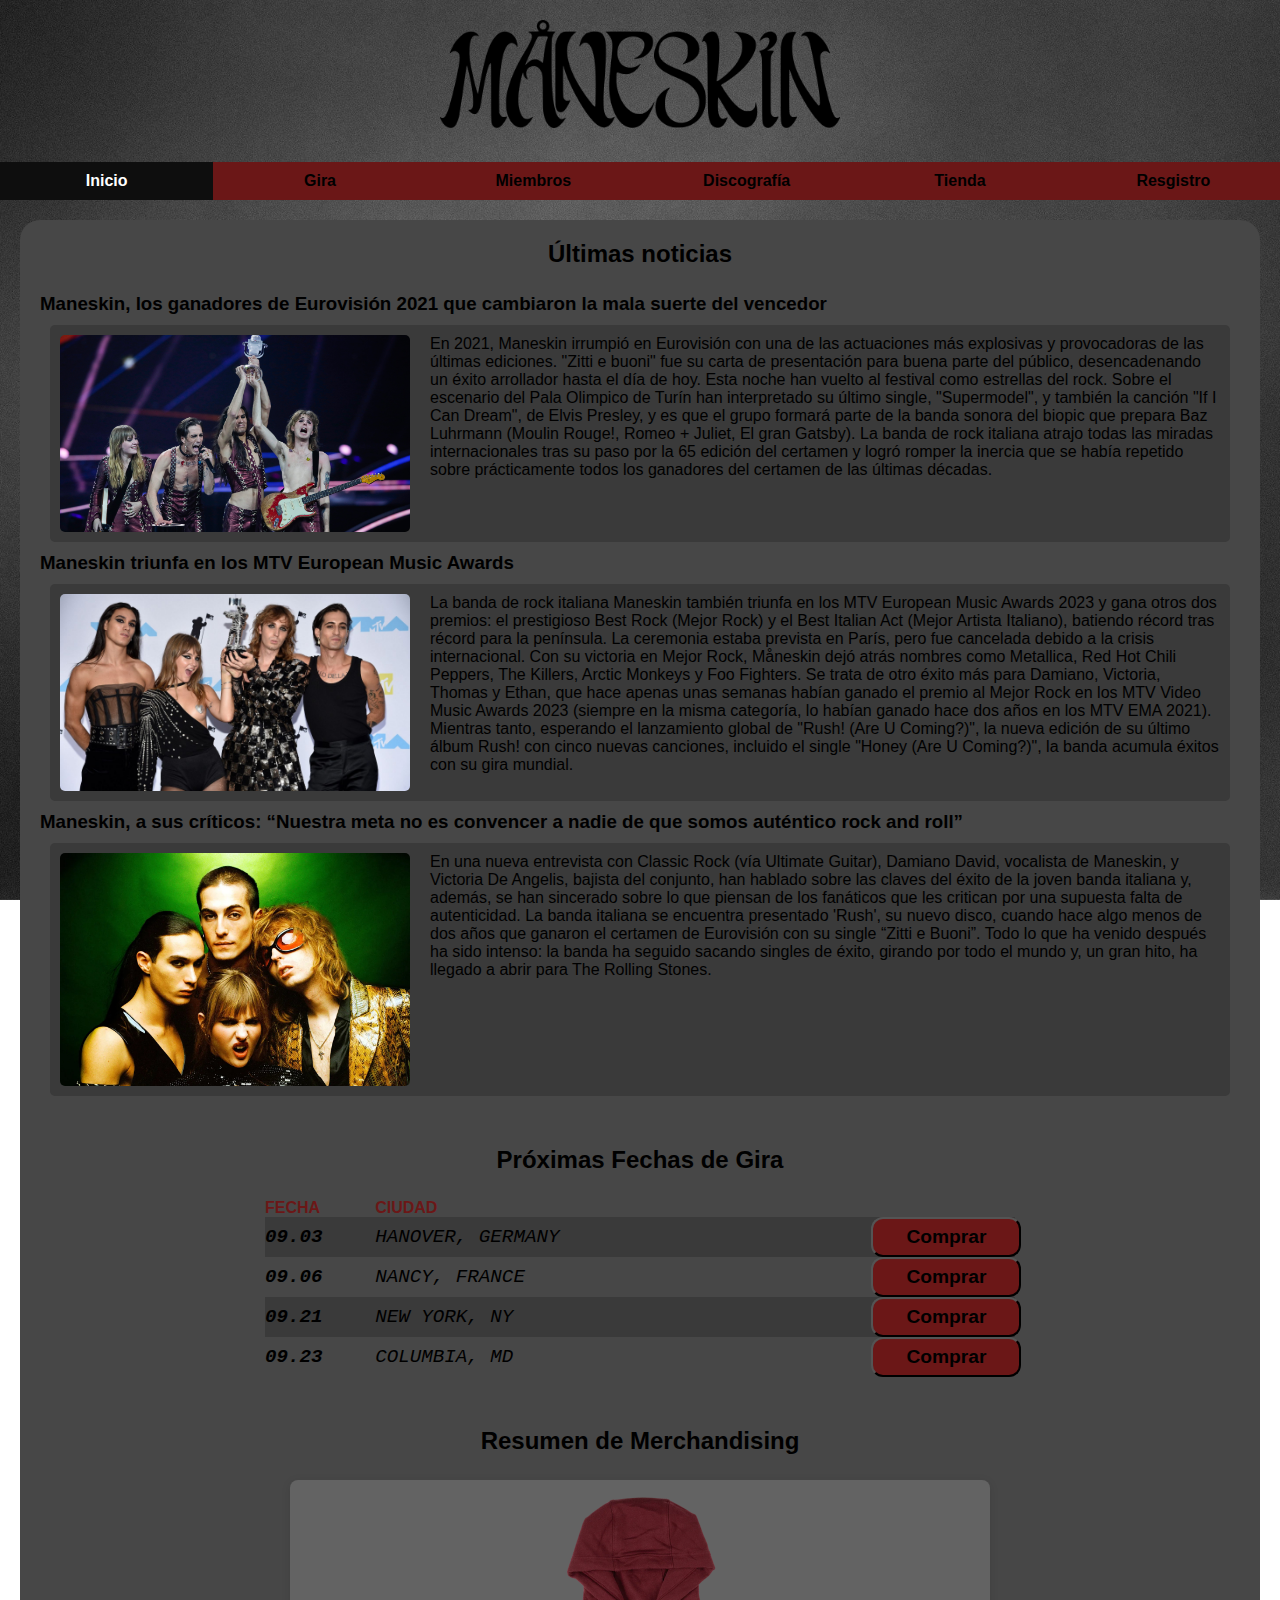
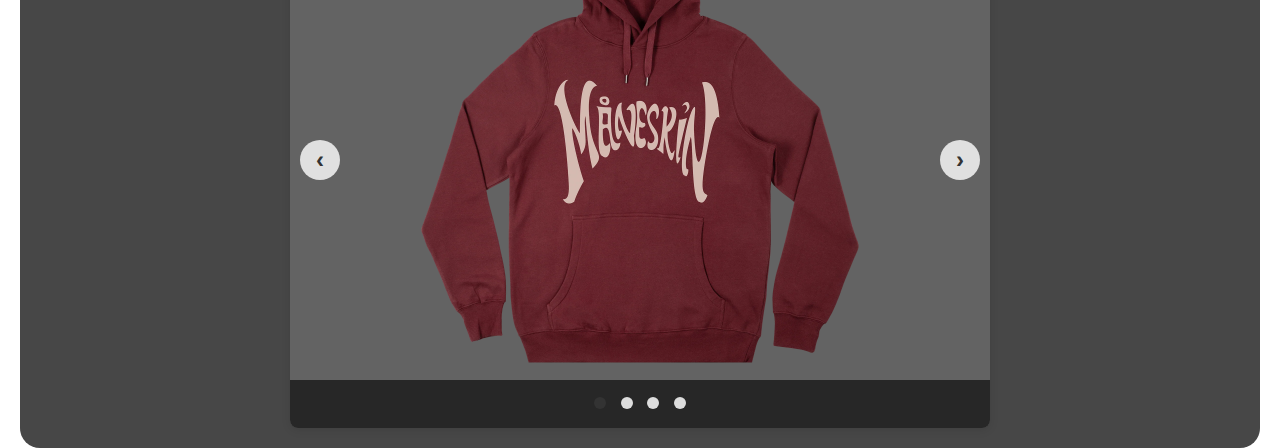
<file: index.html>
<!DOCTYPE html>
<html lang="es">
<head>
    <meta charset="UTF-8">
    <meta name="viewport" content="width=device-width, initial-scale=1.0">
    <title>Måneskin</title>
    <meta name="description" content="Página del grupo musical Maneskin" />
    <meta name="Keywords" content="Måneskin,grupo,musica,italiano,pop,rock,punk" />
    <link rel="stylesheet" href="css/style.css" />
    <link rel="stylesheet" href="css/inicio.css" />
</head>

<body>
    <header>
        <a href="index.html"><img src="images/logo.png" id="logo" alt="Logo de la banda"></a>

        <nav>
            <ul class="menuNivel1">
                <li class="activo"><a href="index.html">Inicio</a></li>
                <li>
                    <a href="gira.html">Gira</a>
                    <ul class="menuNivel2">
                        <li><a href="giracompleta.html">Gira completa</a></li>
                        <li><a href="galeria.html">Galería</a></li>
                        <li><a href="entradas.html">Compra de entradas</a></li>
                    </ul>
                </li>
                <li><a href="miembros.html">Miembros</a></li>
                <li><a href="discografia.html">Discografía</a></li>
                <li>
                    <a href="#">Tienda</a>
                    <ul class="menuNivel2">
                        <li><a href="discos.html">Discos</a></li>
                        <li><a href="merchandising.html">Merchandising</a></li>
                    </ul>
                </li>
                <li><a href="registro.html">Resgistro</a></li>
            </ul>
        </nav>
    </header>

    <div class="inicio">
        <div class="ultimasNoticias">

            <h2>Últimas noticias</h2>

            <h3>Maneskin, los ganadores de Eurovisión 2021 que cambiaron la mala suerte del vencedor</h3>
            <div class="Noticia">
                
                <img src="images/eurovision.jpg" id="noticia1" alt="Eurovision">
                <p>
                    En 2021, Maneskin irrumpió en Eurovisión con una de las actuaciones más explosivas y provocadoras de las últimas ediciones. "Zitti e buoni" fue su carta de presentación para buena parte del público, desencadenando un éxito arrollador hasta el día de hoy. Esta noche han vuelto al festival como estrellas del rock. Sobre el escenario del Pala Olimpico de Turín han interpretado su último single, "Supermodel", y también la canción "If I Can Dream", de Elvis Presley, y es que el grupo formará parte de la banda sonora del biopic que prepara Baz Luhrmann (Moulin Rouge!, Romeo + Juliet, El gran Gatsby).
                    La banda de rock italiana atrajo todas las miradas internacionales tras su paso por la 65 edición del certamen y logró romper la inercia que se había repetido sobre prácticamente todos los ganadores del certamen de las últimas décadas.
                </p>
            </div>

            <h3>Maneskin triunfa en los MTV European Music Awards</h3>
            <div class="Noticia">
                
                <img src="images/MTV.jpg" id="noticia2" alt="MTV">
                <p>
                    La banda de rock italiana Maneskin también triunfa en los MTV European Music Awards 2023 y gana otros dos premios: el prestigioso Best Rock (Mejor Rock) y el Best Italian Act (Mejor Artista Italiano), batiendo récord tras récord para la península.

                    La ceremonia estaba prevista en París, pero fue cancelada debido a la crisis internacional.

                    Con su victoria en Mejor Rock, Måneskin dejó atrás nombres como Metallica, Red Hot Chili Peppers, The Killers, Arctic Monkeys y Foo Fighters.
                    Se trata de otro éxito más para Damiano, Victoria, Thomas y Ethan, que hace apenas unas semanas habían ganado el premio al Mejor Rock en los MTV Video Music Awards 2023 (siempre en la misma categoría, lo habían ganado hace dos años en los MTV EMA 2021).
                    Mientras tanto, esperando el lanzamiento global de "Rush! (Are U Coming?)", la nueva edición de su último álbum Rush! con cinco nuevas canciones, incluido el single "Honey (Are U Coming?)", la banda acumula éxitos con su gira mundial.
                </p>
            </div>

            <h3>Maneskin, a sus críticos: “Nuestra meta no es convencer a nadie de que somos auténtico rock and roll”</h3>
            <div class="Noticia">
                <img src="images/Rock.jpg" id="noticia3" alt="Rock">
                <p>
                    En una nueva entrevista con Classic Rock (vía Ultimate Guitar), Damiano David, vocalista de Maneskin, y Victoria De Angelis, bajista del conjunto, han hablado sobre las claves del éxito de la joven banda italiana y, además, se han sincerado sobre lo que piensan de los fanáticos que les critican por una supuesta falta de autenticidad.

                    La banda italiana se encuentra presentado 'Rush', su nuevo disco, cuando hace algo menos de dos años que ganaron el certamen de Eurovisión con su single “Zitti e Buoni”. Todo lo que ha venido después ha sido intenso: la banda ha seguido sacando singles de éxito, girando por todo el mundo y, un gran hito, ha llegado a abrir para The Rolling Stones.
                </p>
            </div>

        </div>

        <div class="proximasFechasdeGira">

            <h2>Próximas Fechas de Gira</h2>

            <table>
                <thead>
                    <tr>
                        <th>FECHA</th>
                        <th>CIUDAD</th>
                        <th></th>
                    </tr>
                </thead>
                <tbody>
                    <tr>
                        <td class="fecha">09.03</td>
                        <td class="ciudad">HANOVER, GERMANY</td>
                        <td><input type="submit" class="comprar" value="Comprar"/></td>
                    </tr>
                    <tr>
                        <td class="fecha">09.06</td>
                        <td class="ciudad">NANCY, FRANCE</td>
                        <td><input type="submit" class="comprar" value="Comprar"/></td>
                    </tr>
                    <tr>
                        <td class="fecha">09.21</td>
                        <td class="ciudad">NEW YORK, NY</td>
                        <td><input type="submit" class="comprar" value="Comprar"/></td>
                    </tr>
                    <tr>
                        <td class="fecha">09.23</td>
                        <td class="ciudad">COLUMBIA, MD</td>
                        <td><input type="submit" class="comprar" value="Comprar"/></td>
                    </tr>
                </tbody>
            </table>
        </div>

    <div class="resumendeMerchandising">
        <h2>Resumen de Merchandising</h2>
        <div class="merchcarousel">
            <input type="radio" name="slide" id="slide1" checked>
            <input type="radio" name="slide" id="slide2">
            <input type="radio" name="slide" id="slide3">
            <input type="radio" name="slide" id="slide4">
            
            <div class="slides">
                <div class="slide">
                    <img src="images/merch1.png" id="merch1" alt="merch1">
                </div>
                <div class="slide">
                    <img src="images/merch2.png" id="merch2" alt="merch2">
                </div>
                <div class="slide">
                    <img src="images/merch3.png" id="merch3" alt="merch3">
                </div>
                <div class="slide">
                    <img src="images/merch4.png" id="merch4" alt="merch4">
                </div>
            </div>

            <div class="arrows">
                <label for="slide4" class="arrow prev" id="prev1">‹</label>
                <label for="slide1" class="arrow prev" id="prev2">‹</label>
                <label for="slide2" class="arrow prev" id="prev3">‹</label>
                <label for="slide3" class="arrow prev" id="prev4">‹</label>
                
                <label for="slide2" class="arrow next" id="next1">›</label>
                <label for="slide3" class="arrow next" id="next2">›</label>
                <label for="slide4" class="arrow next" id="next3">›</label>
                <label for="slide1" class="arrow next" id="next4">›</label>
            </div>
            
            <div class="navigation">
                <label for="slide1" class="dot"></label>
                <label for="slide2" class="dot"></label>
                <label for="slide3" class="dot"></label>
                <label for="slide4" class="dot"></label>
            </div>
        </div>
    </div>

</body>
</file>
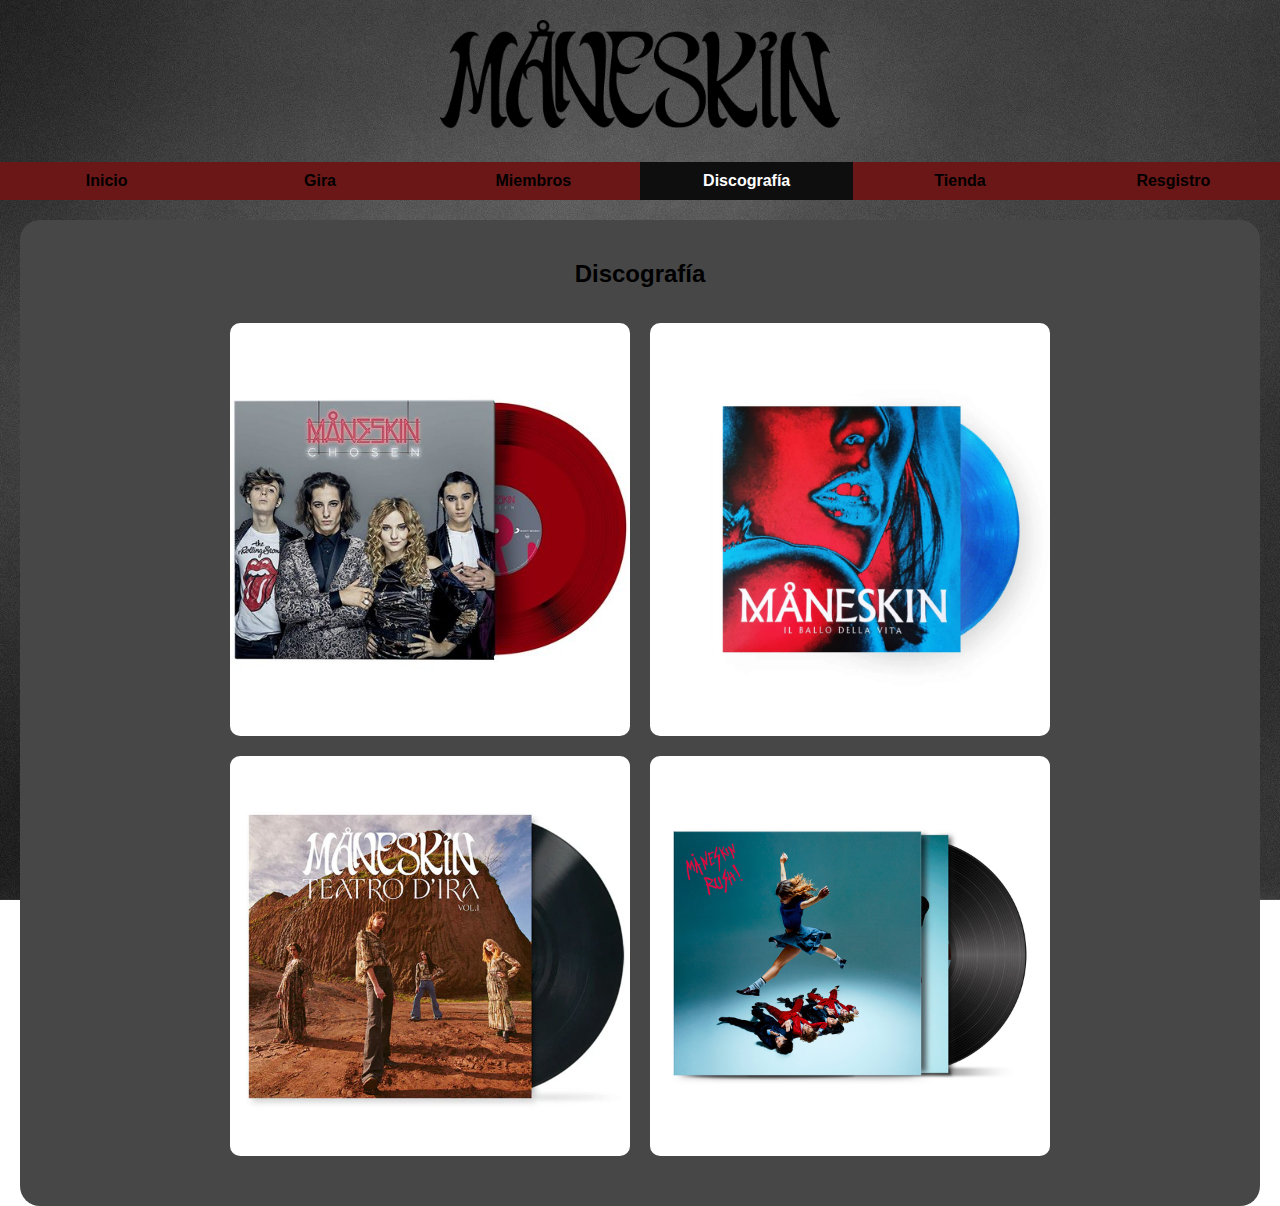
<file: discografia.html>
<!DOCTYPE html>
<html lang="es">
<head>
    <meta charset="UTF-8">
    <meta name="viewport" content="width=device-width, initial-scale=1.0">
    <title>Måneskin</title>
    <meta name="description" content="Página del grupo musical Maneskin" />
    <meta name="Keywords" content="Måneskin,grupo,musica,italiano,pop,rock,punk" />
    <link rel="stylesheet" href="css/style.css" />
    <link rel="stylesheet" href="css/discografia.css" />
</head>

<body>
    <header>
        <a href="index.html"><img src="images/logo.png" id="logo" alt="Logo de la banda"></a>

        <nav>
            <ul class="menuNivel1">
                <li><a href="index.html">Inicio</a></li>
                <li>
                    <a href="gira.html">Gira</a>
                    <ul class="menuNivel2">
                        <li><a href="giracompleta.html">Gira completa</a></li>
                        <li><a href="galeria.html">Galería</a></li>
                        <li><a href="entradas.html">Compra de entradas</a></li>
                    </ul>
                </li>
                <li><a href="miembros.html">Miembros</a></li>
                <li class="activo"><a href="discografia.html">Discografía</a></li>
                <li>
                    <a href="#">Tienda</a>
                    <ul class="menuNivel2">
                        <li><a href="discos.html">Discos</a></li>
                        <li><a href="merchandising.html">Merchandising</a></li>
                    </ul>
                </li>
                <li><a href="registro.html">Resgistro</a></li>
            </ul>
        </nav>
    </header>

    <div class="discografia">

        <h2>Discografía</h2>

        <div class="discos1">
            <div class="disk">
                <img src="images/disk1.jpg" id="disk1" alt="Chosen">
                <p>
                    Chosen (2017) es el EP debut de Måneskin, con 7 canciones que mezclan rock y funk, incluyendo los temas Chosen, Recovery y varios covers como Beggin. Alcanzó el #3 en Italia y fue disco de platino, marcando el inicio del estilo energético y distintivo de la banda.
                </p>
            </div>
            
            <div class="disk">
                <img src="images/disk2.jpg" id="disk2" alt="Il ballo della vita">
                <p>
                    Il ballo della vita (2018) es el primer álbum de estudio de Måneskin, con 12 canciones en italiano e inglés que mezclan rock, pop y funk. Gira en torno a la musa ficticia Marlena, símbolo de libertad y autoexpresión. Incluye éxitos como Torna a casa y Morirò da re. Alcanzó el #1 en Italia y fue triple disco de platino.
                </p>
            </div>
        </div>

        <div class="discos2">

            <div class="disk">
                <img src="images/disk3.jpg" id="disk3" alt="Teatro d'ira">
                <p>
                    Teatro d'Ira: Vol. I (2021) es el segundo álbum de Måneskin, con un sonido rock crudo y enérgico, grabado en directo para reflejar su fuerza en vivo. Incluye éxitos como Zitti e buoni, I Wanna Be Your Slave y Coraline. Explora temas de rebeldía, identidad y libertad, alcanzó el #1 en Italia y fue multiplatino.
                </p>
            </div>

            <div class="disk">
                <img src="images/disk4.jpg" id="disk4" alt="Rush!">
                <p>
                    Rush! (2023) es el tercer álbum de Måneskin, con canciones en inglés e italiano y un sonido de rock moderno con influencias pop. Incluye temas como Supermodel, The Loneliest y Gossip (con Tom Morello). Refleja una mayor madurez y proyección internacional, alcanzando el #1 en varios países.
                </p>
            </div>
        </div>

    </div>
</body>
</file>
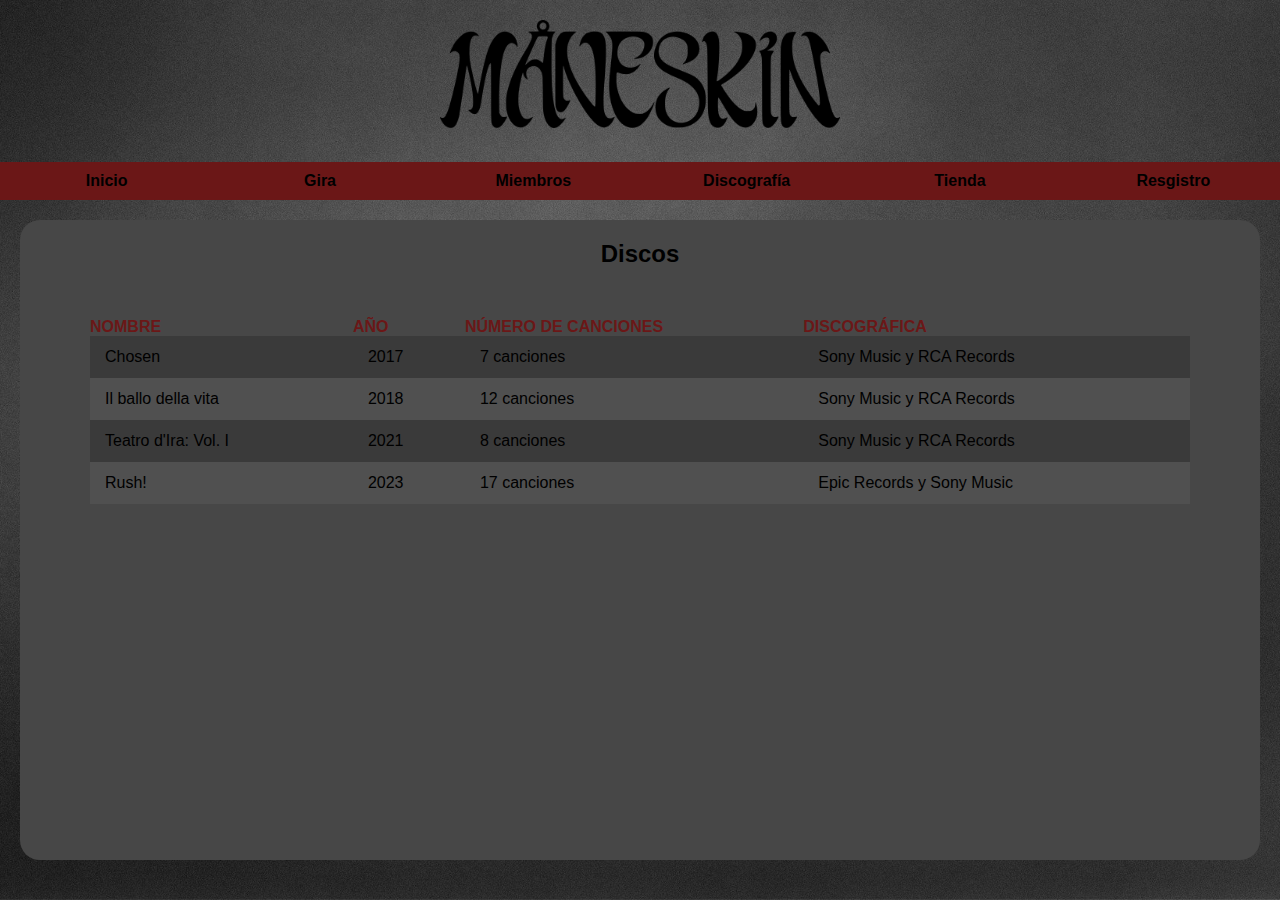
<file: discos.html>
<!DOCTYPE html>
<html lang="es">
<head>
    <meta charset="UTF-8">
    <meta name="viewport" content="width=device-width, initial-scale=1.0">
    <title>Måneskin</title>
    <meta name="description" content="Página del grupo musical Maneskin" />
    <meta name="Keywords" content="Måneskin,grupo,musica,italiano,pop,rock,punk" />
    <link rel="stylesheet" href="css/style.css" />
    <link rel="stylesheet" href="css/discos.css" />
</head>

<body>
    <header>
        <a href="index.html"><img src="images/logo.png" id="logo" alt="Logo de la banda"></a>

        <nav>
            <ul class="menuNivel1">
                <li><a href="index.html">Inicio</a></li>
                <li>
                    <a href="gira.html">Gira</a>
                    <ul class="menuNivel2">
                        <li><a href="giracompleta.html">Gira completa</a></li>
                        <li><a href="galeria.html">Galería</a></li>
                        <li><a href="entradas.html">Compra de entradas</a></li>
                    </ul>
                </li>
                <li><a href="miembros.html">Miembros</a></li>
                <li><a href="discografia.html">Discografía</a></li>
                <li>
                    <a href="#">Tienda</a>
                    <ul class="menuNivel2">
                        <li class="activo"><a href="discos.html">Discos</a></li>
                        <li><a href="merchandising.html">Merchandising</a></li>
                    </ul>
                </li>
                <li><a href="registro.html">Resgistro</a></li>
            </ul>
        </nav>
    </header>

    <div class="discos">

        <h2>Discos</h2>

        <div class="tablaDiscos">
            <table>
                <thead>
                    <tr>
                        <th>NOMBRE</th>
                        <th>AÑO</th>
                        <th>NÚMERO DE CANCIONES</th>
                        <th>DISCOGRÁFICA</th>
                    </tr>
                </thead>
                <tbody>
                    <tr>
                        <td>Chosen</td>
                        <td>2017</td>
                        <td>7 canciones</td>
                        <td>Sony Music y RCA Records</td>
                    </tr>
                    <tr>
                        <td>Il ballo della vita</td>
                        <td>2018</td>
                        <td>12 canciones</td>
                        <td>Sony Music y RCA Records</td>
                    </tr>
                    <tr>
                        <td>Teatro d'Ira: Vol. I</td>
                        <td>2021</td>
                        <td>8 canciones</td>
                        <td>Sony Music y RCA Records</td>
                    </tr>
                    <tr>
                        <td>Rush!</td>
                        <td>2023</td>
                        <td>17 canciones</td>
                        <td>Epic Records y Sony Music</td>
                    </tr>
                </tbody>
            </table>
        </div>
    </div>

</body>
</file>
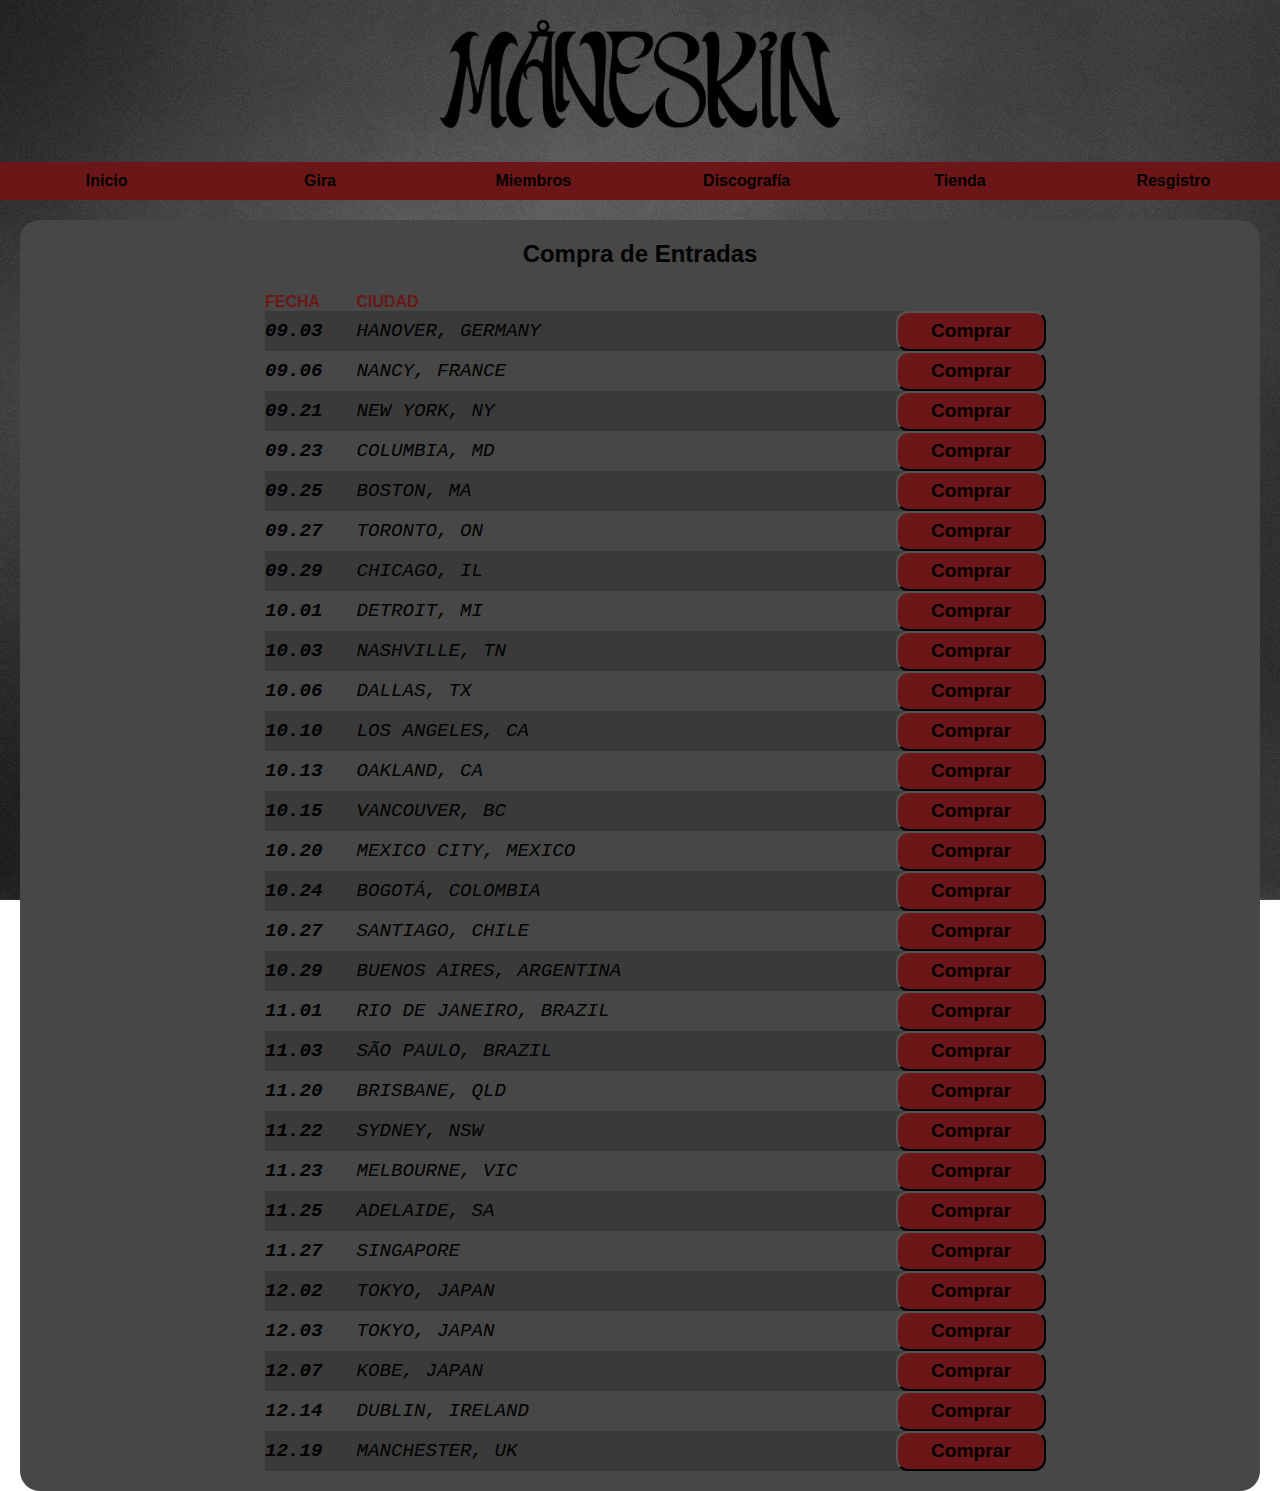
<file: entradas.html>
<!DOCTYPE html>
<html lang="es">
<head>
    <meta charset="UTF-8">
    <meta name="viewport" content="width=device-width, initial-scale=1.0">
    <title>Måneskin</title>
    <meta name="description" content="Página del grupo musical Maneskin" />
    <meta name="Keywords" content="Måneskin,grupo,musica,italiano,pop,rock,punk" />
    <link rel="stylesheet" href="css/style.css" />
    <link rel="stylesheet" href="css/entradas.css" />
</head>

<body>
    <header>
        <a href="index.html"><img src="images/logo.png" id="logo" alt="Logo de la banda"></a>

        <nav>
            <ul class="menuNivel1">
                <li><a href="index.html">Inicio</a></li>
                <li>
                    <a href="gira.html">Gira</a>
                    <ul class="menuNivel2">
                        <li><a href="giracompleta.html">Gira completa</a></li>
                        <li><a href="galeria.html">Galería</a></li>
                        <li class="activo"><a href="entradas.html">Compra de entradas</a></li>
                    </ul>
                </li>
                <li><a href="miembros.html">Miembros</a></li>
                <li><a href="discografia.html">Discografía</a></li>
                <li>
                    <a href="#">Tienda</a>
                    <ul class="menuNivel2">
                        <li><a href="discos.html">Discos</a></li>
                        <li><a href="merchandising.html">Merchandising</a></li>
                    </ul>
                </li>
                <li><a href="registro.html">Resgistro</a></li>
            </ul>
        </nav>
    </header>

    <div class="compraDeEntradas" id="compra">
        
            <h2>Compra de Entradas</h2>

            <table>
                <thead>
                    <tr>
                        <th>FECHA</th>
                        <th>CIUDAD</th>
                        <th></th>
                    </tr>
                </thead>
                <tbody>
                    <tr>
                        <td class="fecha">09.03</td>
                        <td class="ciudad">HANOVER, GERMANY</td>
                        <td><input type="submit" class="comprar" value="Comprar"/></td>
                    </tr>
                    <tr>
                        <td class="fecha">09.06</td>
                        <td class="ciudad">NANCY, FRANCE</td>
                        <td><input type="submit" class="comprar" value="Comprar"/></td>
                    </tr>
                    <tr>
                        <td class="fecha">09.21</td>
                        <td class="ciudad">NEW YORK, NY</td>
                        <td><input type="submit" class="comprar" value="Comprar"/></td>
                    </tr>
                    <tr>
                        <td class="fecha">09.23</td>
                        <td class="ciudad">COLUMBIA, MD</td>
                        <td><input type="submit" class="comprar" value="Comprar"/></td>
                    </tr>
                    <tr>
                        <td class="fecha">09.25</td>
                        <td class="ciudad">BOSTON, MA</td>
                        <td><input type="submit" class="comprar" value="Comprar"/></td>
                    </tr>
                    <tr>
                        <td class="fecha">09.27</td>
                        <td class="ciudad">TORONTO, ON</td>
                        <td><input type="submit" class="comprar" value="Comprar"/></td>
                    </tr>
                    <tr>
                        <td class="fecha">09.29</td>
                        <td class="ciudad">CHICAGO, IL</td>
                        <td><input type="submit" class="comprar" value="Comprar"/></td>
                    </tr>
                    <tr>
                        <td class="fecha">10.01</td>
                        <td class="ciudad">DETROIT, MI</td>
                        <td><input type="submit" class="comprar" value="Comprar"/></td>
                    </tr>
                    <tr>
                        <td class="fecha">10.03</td>
                        <td class="ciudad">NASHVILLE, TN</td>
                        <td><input type="submit" class="comprar" value="Comprar"/></td>
                    </tr>
                    <tr>
                        <td class="fecha">10.06</td>
                        <td class="ciudad">DALLAS, TX</td>
                        <td><input type="submit" class="comprar" value="Comprar"/></td>
                    </tr>
                    <tr>
                        <td class="fecha">10.10</td>
                        <td class="ciudad">LOS ANGELES, CA</td>
                        <td><input type="submit" class="comprar" value="Comprar"/></td>
                    </tr>
                    <tr>
                        <td class="fecha">10.13</td>
                        <td class="ciudad">OAKLAND, CA</td>
                        <td><input type="submit" class="comprar" value="Comprar"/></td>
                    </tr>
                    <tr>
                        <td class="fecha">10.15</td>
                        <td class="ciudad">VANCOUVER, BC</td>
                        <td><input type="submit" class="comprar" value="Comprar"/></td>
                    </tr>
                    <tr>
                        <td class="fecha">10.20</td>
                        <td class="ciudad">MEXICO CITY, MEXICO</td>
                        <td><input type="submit" class="comprar" value="Comprar"/></td>
                    </tr>
                    <tr>
                        <td class="fecha">10.24</td>
                        <td class="ciudad">BOGOTÁ, COLOMBIA</td>
                        <td><input type="submit" class="comprar" value="Comprar"/></td>
                    </tr>
                    <tr>
                        <td class="fecha">10.27</td>
                        <td class="ciudad">SANTIAGO, CHILE</td>
                        <td><input type="submit" class="comprar" value="Comprar"/></td>
                    </tr>
                    <tr>
                        <td class="fecha">10.29</td>
                        <td class="ciudad">BUENOS AIRES, ARGENTINA</td>
                        <td><input type="submit" class="comprar" value="Comprar"/></td>
                    </tr>
                    <tr>
                        <td class="fecha">11.01</td>
                        <td class="ciudad">RIO DE JANEIRO, BRAZIL</td>
                        <td><input type="submit" class="comprar" value="Comprar"/></td>
                    </tr>
                    <tr>
                        <td class="fecha">11.03</td>
                        <td class="ciudad">SÃO PAULO, BRAZIL</td>
                        <td><input type="submit" class="comprar" value="Comprar"/></td>
                    </tr>
                    <tr>
                        <td class="fecha">11.20</td>
                        <td class="ciudad">BRISBANE, QLD</td>
                        <td><input type="submit" class="comprar" value="Comprar"/></td>
                    </tr>
                    <tr>
                        <td class="fecha">11.22</td>
                        <td class="ciudad">SYDNEY, NSW</td>
                        <td><input type="submit" class="comprar" value="Comprar"/></td>
                    </tr>
                    <tr>
                        <td class="fecha">11.23</td>
                        <td class="ciudad">MELBOURNE, VIC</td>
                        <td><input type="submit" class="comprar" value="Comprar"/></td>
                    </tr>
                    <tr>
                        <td class="fecha">11.25</td>
                        <td class="ciudad">ADELAIDE, SA</td>
                        <td><input type="submit" class="comprar" value="Comprar"/></td>
                    </tr>
                    <tr>
                        <td class="fecha">11.27</td>
                        <td class="ciudad">SINGAPORE</td>
                        <td><input type="submit" class="comprar" value="Comprar"/></td>
                    </tr>
                    <tr>
                        <td class="fecha">12.02</td>
                        <td class="ciudad">TOKYO, JAPAN</td>
                        <td><input type="submit" class="comprar" value="Comprar"/></td>
                    </tr>
                    <tr>
                        <td class="fecha">12.03</td>
                        <td class="ciudad">TOKYO, JAPAN</td>
                        <td><input type="submit" class="comprar" value="Comprar"/></td>
                    </tr>
                    <tr>
                        <td class="fecha">12.07</td>
                        <td class="ciudad">KOBE, JAPAN</td>
                        <td><input type="submit" class="comprar" value="Comprar"/></td>
                    </tr>
                    <tr>
                        <td class="fecha">12.14</td>
                        <td class="ciudad">DUBLIN, IRELAND</td>
                        <td><input type="submit" class="comprar" value="Comprar"/></td>
                    </tr>
                    <tr>
                        <td class="fecha">12.19</td>
                        <td class="ciudad">MANCHESTER, UK</td>
                        <td><input type="submit" class="comprar" value="Comprar"/></td>
                    </tr>
                </tbody>
            </table>
        </div>
</body>
</file>
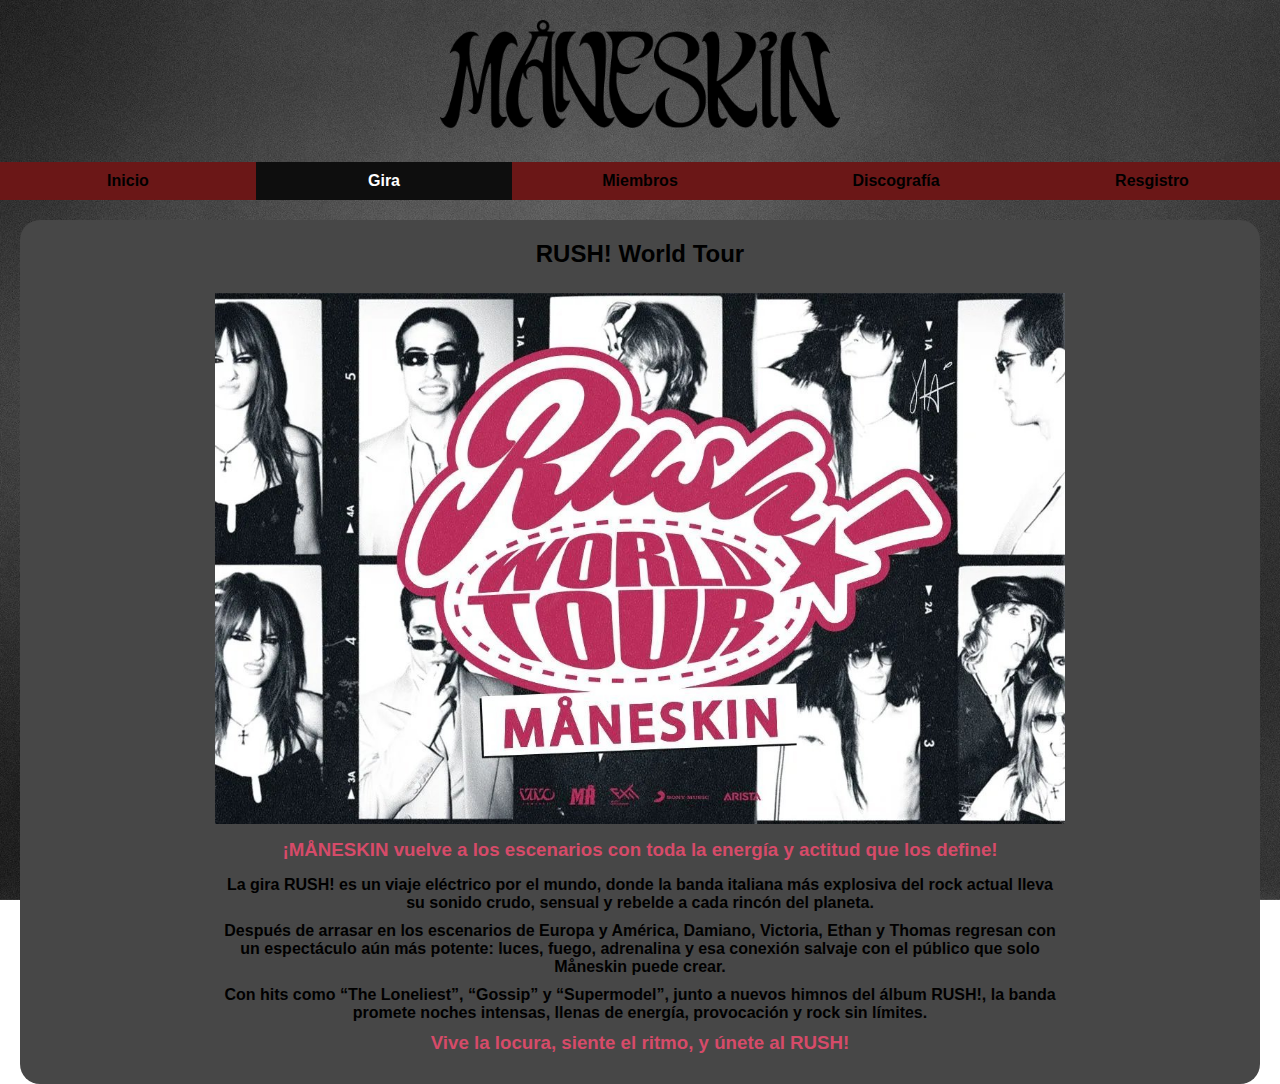
<file: gira.html>
<!DOCTYPE html>
<html lang="es">
<head>
    <meta charset="UTF-8">
    <meta name="viewport" content="width=device-width, initial-scale=1.0">
    <title>Måneskin</title>
    <meta name="description" content="Página del grupo musical Maneskin" />
    <meta name="Keywords" content="Måneskin,grupo,musica,italiano,pop,rock,punk" />
    <link rel="stylesheet" href="css/style.css" />
    <link rel="stylesheet" href="css/gira.css" />
</head>

<body>
    <header>
        <a href="index.html"><img src="images/logo.png" id="logo" alt="Logo de la banda"></a>

        <nav>
            <ul class="menuNivel1">
                <li><a href="index.html">Inicio</a></li>
                <li class="activo">
                    <a href="gira.html">Gira</a>
                    <ul class="menuNivel2">
                        <li><a href="giracompleta.html">Gira completa</a></li>
                        <li><a href="galeria.html">Galería</a></li>
                        <li><a href="entradas.html">Compra de entradas</a></li>
                    </ul>
                </li>
                <li><a href="miembros.html">Miembros</a></li>
                <li><a href="discografia.html">Discografía</a></li>
                <li><a href="registro.html">Resgistro</a></li>
            </ul>
        </nav>
    </header>

    <div class="gira">

        <h2>RUSH! World Tour</h2>
        <img src="images/logogira.jpeg" alt="logogira">
        <h3>
            ¡MÅNESKIN vuelve a los escenarios con toda la energía y actitud que los define!
        </h3>

        <p>
            La gira RUSH! es un viaje eléctrico por el mundo, donde la banda italiana más explosiva del rock actual lleva su sonido crudo, sensual y rebelde a cada rincón del planeta.
        </p>

        <p>
            Después de arrasar en los escenarios de Europa y América, Damiano, Victoria, Ethan y Thomas regresan con un espectáculo aún más potente: luces, fuego, adrenalina y esa conexión salvaje con el público que solo Måneskin puede crear.
        </p>

        <p>
            Con hits como “The Loneliest”, “Gossip” y “Supermodel”, junto a nuevos himnos del álbum RUSH!, la banda promete noches intensas, llenas de energía, provocación y rock sin límites.
        </p>

        <h3>
            Vive la locura, siente el ritmo, y únete al RUSH!
        </h3>
    </div>

        
</body>
</file>
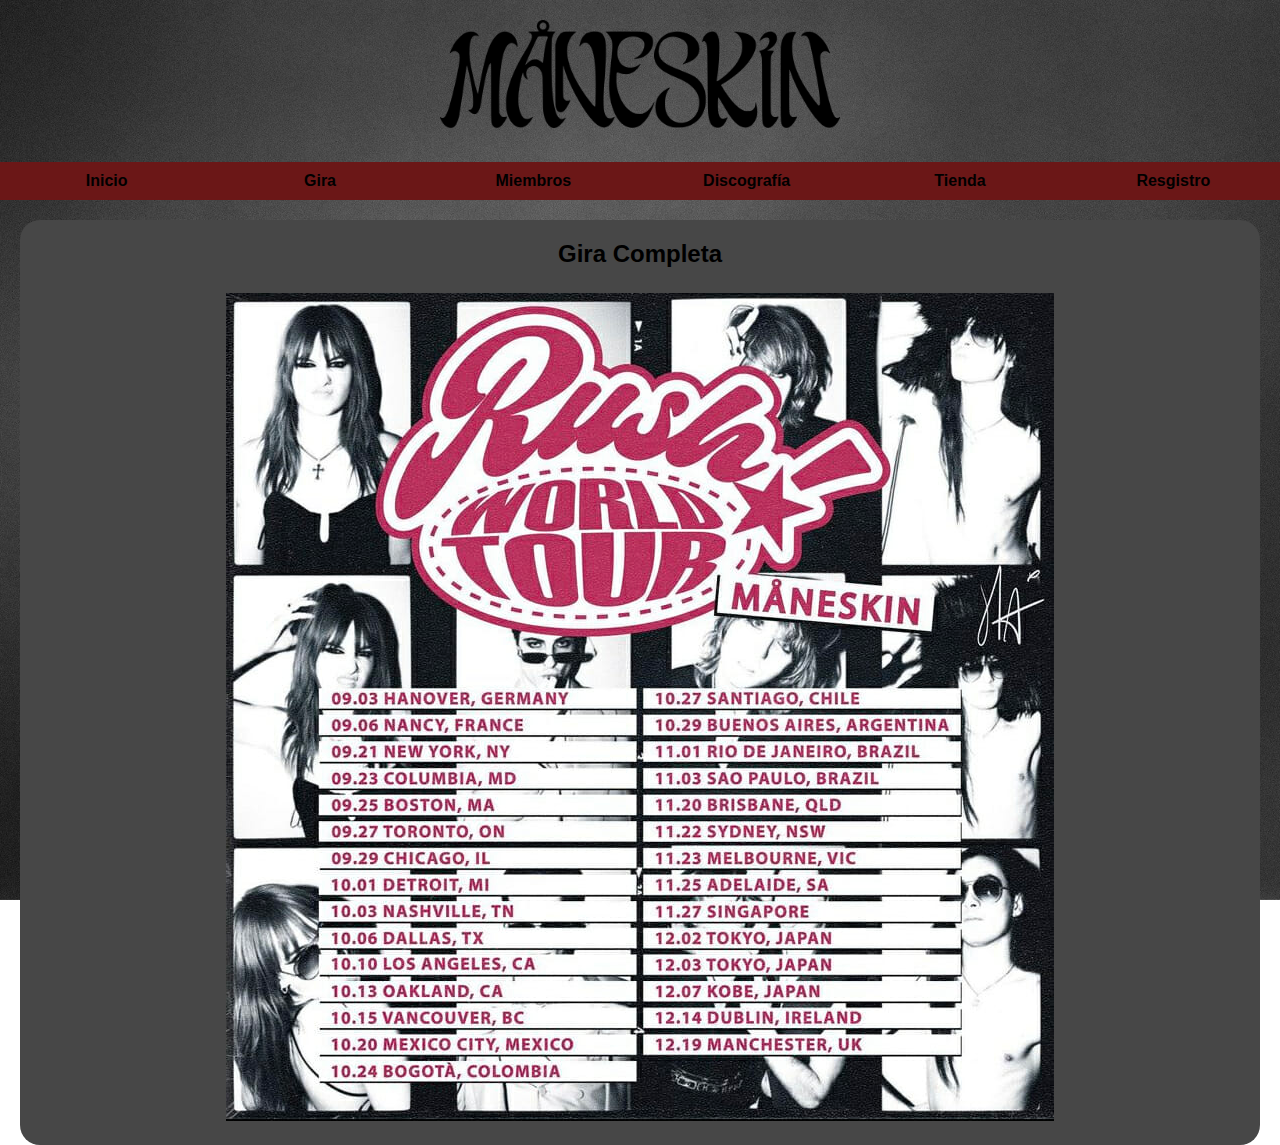
<file: giracompleta.html>
<!DOCTYPE html>
<html lang="es">
<head>
    <meta charset="UTF-8">
    <meta name="viewport" content="width=device-width, initial-scale=1.0">
    <title>Måneskin</title>
    <meta name="description" content="Página del grupo musical Maneskin" />
    <meta name="Keywords" content="Måneskin,grupo,musica,italiano,pop,rock,punk" />
    <link rel="stylesheet" href="css/style.css" />
    <link rel="stylesheet" href="css/giracompleta.css" />
</head>

<body>
    <header>
        <a href="index.html"><img src="images/logo.png" id="logo" alt="Logo de la banda"></a>

        <nav>
            <ul class="menuNivel1">
                <li><a href="index.html">Inicio</a></li>
                <li>
                    <a href="gira.html">Gira</a>
                    <ul class="menuNivel2">
                        <li class="activo"><a href="giracompleta.html">Gira completa</a></li>
                        <li><a href="galeria.html">Galería</a></li>
                        <li><a href="entradas.html">Compra de entradas</a></li>
                    </ul>
                </li>
                <li><a href="miembros.html">Miembros</a></li>
                <li><a href="discografia.html">Discografía</a></li>
                <li>
                    <a href="#">Tienda</a>
                    <ul class="menuNivel2">
                        <li><a href="discos.html">Discos</a></li>
                        <li><a href="merchandising.html">Merchandising</a></li>
                    </ul>
                </li>
                <li><a href="registro.html">Resgistro</a></li>
            </ul>
        </nav>
    </header>

    <div class="giraCompleta" id="gira">

        <h2>Gira Completa</h2>

        <div class="Fecha">
            <img src="images/Gira.jpeg" alt="cartelgira">
        </div>

    </div>
</body>
</file>
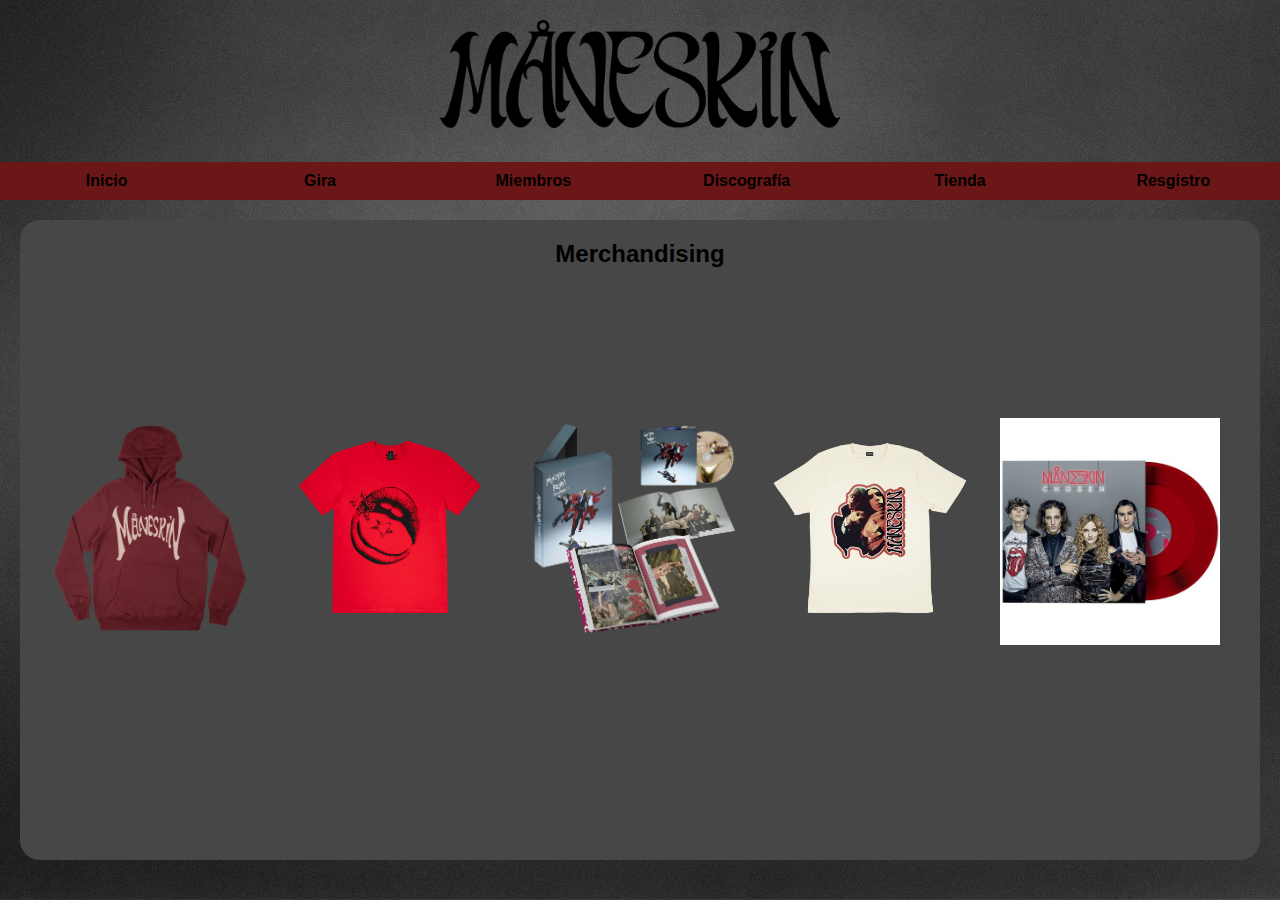
<file: merchandising.html>
<!DOCTYPE html>
<html lang="es">
<head>
    <meta charset="UTF-8">
    <meta name="viewport" content="width=device-width, initial-scale=1.0">
    <title>Måneskin</title>
    <meta name="description" content="Página del grupo musical Maneskin" />
    <meta name="Keywords" content="Måneskin,grupo,musica,italiano,pop,rock,punk" />
    <link rel="stylesheet" href="css/style.css" />
    <link rel="stylesheet" href="css/merchandising.css" />
</head>

<body>
    <header>
        <a href="index.html"><img src="images/logo.png" id="logo" alt="Logo de la banda"></a>

        <nav>
            <ul class="menuNivel1">
                <li><a href="index.html">Inicio</a></li>
                <li>
                    <a href="gira.html">Gira</a>
                    <ul class="menuNivel2">
                        <li><a href="giracompleta.html">Gira completa</a></li>
                        <li><a href="galeria.html">Galería</a></li>
                        <li><a href="entradas.html">Compra de entradas</a></li>
                    </ul>
                </li>
                <li><a href="miembros.html">Miembros</a></li>
                <li><a href="discografia.html">Discografía</a></li>
                <li>
                    <a href="#">Tienda</a>
                    <ul class="menuNivel2">
                        <li><a href="discos.html">Discos</a></li>
                        <li class="activo"><a href="merchandising.html">Merchandising</a></li>
                    </ul>
                </li>
                <li><a href="registro.html">Resgistro</a></li>
            </ul>
        </nav>
    </header>

    <div class="merchandising">
        <h2>Merchandising</h2>

        <div class="merchfotos">
            <div class="merch">
                <img src="images/merch1.png" id="merch1" alt="merch1">
            </div>
            <div class="merch">
                <img src="images/merch2.png" id="merch2" alt="merch2">
            </div>
            <div class="merch">
                <img src="images/merch3.png" id="merch3" alt="merch3">
            </div>
            <div class="merch">
                <img src="images/merch4.png" id="merch4" alt="merch4">
            </div>
            <div class="merch">
                <img src="images/disk1.jpg" id="merch5" alt="merch5">
            </div>
        </div>
    </div>

</body>
</file>
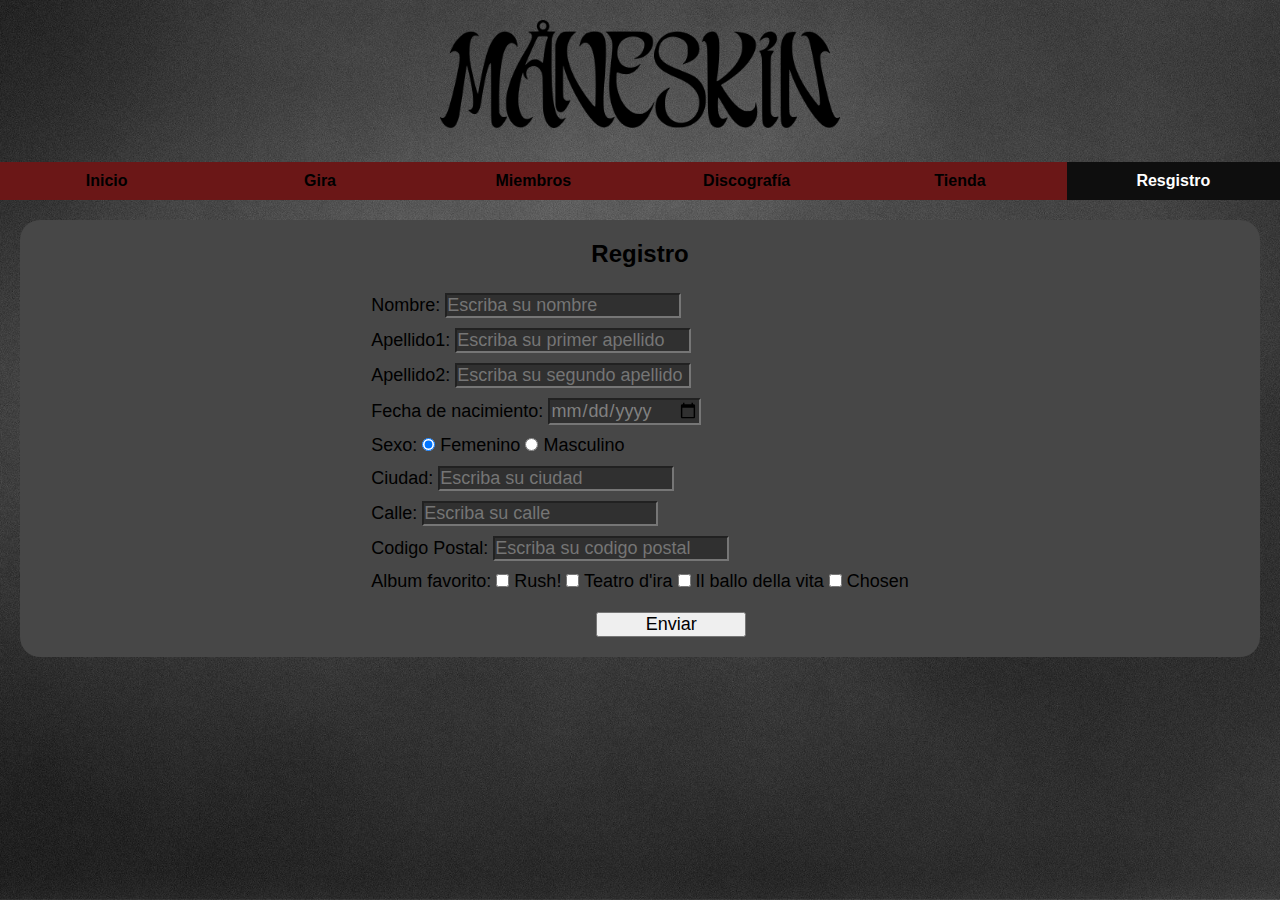
<file: registro.html>
<!DOCTYPE html>
<html lang="es">
<head>
    <meta charset="UTF-8">
    <meta name="viewport" content="width=device-width, initial-scale=1.0">
    <title>Måneskin</title>
    <meta name="description" content="Página del grupo musical Maneskin" />
    <meta name="Keywords" content="Måneskin,grupo,musica,italiano,pop,rock,punk" />
    <link rel="stylesheet" href="css/style.css" />
    <link rel="stylesheet" href="css/registro.css" />
</head>

<body>
    <header>
        <a href="index.html"><img src="images/logo.png" id="logo" alt="Logo de la banda"></a>

        <nav>
            <ul class="menuNivel1">
                <li><a href="index.html">Inicio</a></li>
                <li>
                    <a href="gira.html">Gira</a>
                    <ul class="menuNivel2">
                        <li><a href="giracompleta.html">Gira completa</a></li>
                        <li><a href="galeria.html">Galería</a></li>
                        <li><a href="entradas.html">Compra de entradas</a></li>
                    </ul>
                </li>
                <li><a href="miembros.html">Miembros</a></li>
                <li><a href="discografia.html">Discografía</a></li>
                <li>
                    <a href="#">Tienda</a>
                    <ul class="menuNivel2">
                        <li><a href="discos.html">Discos</a></li>
                        <li><a href="merchandising.html">Merchandising</a></li>
                    </ul>
                </li>
                <li class="activo"><a href="registro.html">Resgistro</a></li>
            </ul>
        </nav>
    </header>

    <main>
        <h2>Registro</h2>

        <form id="formulario">
            <div class="parformulario">
                <label for="name">Nombre:</label>
                <input type="text" id="name" name="Name" placeholder="Escriba su nombre"/>
            </div>
            <div class="parformulario">
                <label for="lastname1">Apellido1:</label>
                <input type="text" id="lastname1" name="lastname1" placeholder="Escriba su primer apellido"/>
            </div>
            <div class="parformulario">
                <label for="lastname2">Apellido2:</label>
                <input type="text" id="lastname2" name="lastname2" placeholder="Escriba su segundo apellido"/>
            </div>
            <div class="parformulario">
                <label for="Birthday">Fecha de nacimiento:</label>
                <input type="date" id="Birthday" name="Birthday"/>
            </div>
            <div class="parformulario">
                <label for="Sexo">Sexo:</label>
                <input type="radio" id="Femenino" name="Sexo" value="Femenino" checked/>
                <label for="Femenino">Femenino</label>
                <input type="radio" id="Masculino" name="Sexo" value="Masculino"/>
                <label for="Masculino">Masculino</label>
            </div>
            <div class="parformulario">
                <label for="City">Ciudad:</label>
                <input type="text" id="City" name="City" placeholder="Escriba su ciudad"/>
            </div>
            <div class="parformulario">
                <label for="address">Calle:</label>
                <input type="text" id="address" name="address" placeholder="Escriba su calle"/>
            </div>
            <div class="parformulario">
                <label for="CP">Codigo Postal:</label>
                <input type="text" id="CP" name="CP" placeholder="Escriba su codigo postal"/>
            </div>
            <div class="parformulario">
                <label for="Fav">Album favorito:</label>
                <input type="checkbox" id="album1" name="album1" value="Rush!"/>
                <label for="album1">Rush! </label>
                <input type="checkbox" id="album2" name="album2" value="Teatro d'ira"/>
                <label for="album2">Teatro d'ira </label>
                <input type="checkbox" id="album3" name="album3" value="Il ballo della vita"/>
                <label for="album3">Il ballo della vita </label>
                <input type="checkbox" id="album4" name="album4" value="Chosen"/>
                <label for="album4">Chosen </label>
            </div>
            <input type="submit" id="enviar" value="Enviar"/>
        </form>
    </main>
</body>
</file>
<file: css/style.css>
*
{
    font-family: Verdana, Geneva, Tahoma, sans-serif;
    margin: 0;
    padding: 0;
}

h2
{
    text-align: center;
    margin-bottom: 25px;
}

header
{
    display: flex;
    flex-direction: column;
    align-items: center;
    padding: 20px 0;
    width: 100%;
}

header img
{
    width: 100%;
    max-width: 400px;
    height: auto;
    margin-bottom: 10px;
}

body
{
    background-image: url('../images/grey.jpg');
    background-size: cover; /* La imagen cubre todo el espacio */
    background-position: center; /* Centra la imagen */
    background-repeat: no-repeat; /* Evita que se repita */
    background-attachment: fixed; /* La imagen queda fija al hacer scroll */
    display: flex;
    flex-direction: column;
    align-items: center;
}

ul
{
    list-style: none;
}

nav 
{
    width: 100%;
    margin: 0 auto;
    box-sizing: border-box;
    z-index: 100;
}

.menuNivel1
{
    display: flex;
    width: 100%;
    flex-direction: row;
    margin-top: 20px;
}

.menuNivel1 li:hover
{
    background-color: #411818;
}

.menuNivel1 li > a
{
    text-decoration: none;
    color: black;
    font-weight: bold;
    display: block;
    padding: 10px 15px;
}

.menuNivel1 .activo > a
{
    background-color: #0e0e0e;
}

.menuNivel1 .activo > a
{
    color: white;
}

.menuNivel1 > li
{
    width: 100%;
    max-width: 378px;
    text-align: center;
    background-color: #6b1717;
    position: relative;
}

.menuNivel2
{
    display: none;
    width: 100%;
    position: absolute;
    top: 100%;
    left: 0;
}

.menuNivel2 > li
{
    width: 100%;
    text-align: center;
    background-color: #333;
}

.menuNivel1 li:hover ul
{
    display: flex;
    flex-direction: column;
}

table {
    width: 100%;
    max-width: 750px;
    margin: 0 auto;
    border-collapse: collapse;
}

th
{
    text-align: left;
    color: #6b1717;
}

tbody tr:nth-child(odd) {
    background-color: #3a3a3a;
}

.fecha
{
    font-style: italic;
    font-weight: bold;
    font-size: larger;
    font-family: 'Courier New', Courier, monospace, 'Arial Narrow', Arial, sans-serif, Courier, monospace;
}

.ciudad
{
    font-style: italic;
    font-size: larger;
    font-family: 'Courier New', Courier, monospace, 'Arial Narrow', Arial, sans-serif, Courier, monospace;
}

.comprar
{
    margin-left: 50%;
    width: 150px;
    height: 40px;
    font-size: larger;
    font-weight: bold;
    background-color: #6b1717;
    border-radius: 12px;
}

.comprar:hover {
    animation: glow 0.3s forwards;
}

@keyframes glow {
    to {
        box-shadow: 0 0 15px rgba(204, 68, 68, 0.6);
    }
}
</file>
<file: css/inicio.css>
.merchcarousel {
    width: 700px;
    position: relative;
    background: rgb(99, 99, 99);
    border-radius: 8px;
    overflow: hidden;
    box-shadow: 0 2px 10px rgba(0,0,0,0.1);
}

/* Ocultar los radio buttons */
.merchcarousel input[type="radio"] {
    display: none;
}

.slides {
    display: flex;
    transition: transform 0.4s ease;
}

.slide {
    min-width: 100%;
    height: 500px;
    display: flex;
    align-items: center;
    justify-content: center;
}

.slide img {
    max-width: 100%;
    max-height: 100%;
    object-fit: contain;
}

/* Flechas de navegación */
.arrows {
    position: relative;
}

.arrow {
    position: absolute;
    top: -220px;
    transform: translateY(-50%);
    background: rgba(255,255,255,0.8);
    width: 40px;
    height: 40px;
    border-radius: 50%;
    display: none;
    align-items: center;
    justify-content: center;
    font-size: 24px;
    font-weight: bold;
    color: #333;
    cursor: pointer;
    transition: background 0.3s;
}

.arrow:hover {
    background: white;
}

.arrow.prev {
    left: 10px;
}

.arrow.next {
    right: 10px;
}

/* Mostrar las flechas correctas según el slide activo */
#slide1:checked ~ .arrows #prev1,
#slide1:checked ~ .arrows #next1 {
    display: flex;
}

#slide2:checked ~ .arrows #prev2,
#slide2:checked ~ .arrows #next2 {
    display: flex;
}

#slide3:checked ~ .arrows #prev3,
#slide3:checked ~ .arrows #next3 {
    display: flex;
}

#slide4:checked ~ .arrows #prev4,
#slide4:checked ~ .arrows #next4 {
    display: flex;
}

/* Navegación con puntos */
.navigation {
    text-align: center;
    padding: 15px;
    background: rgb(39, 39, 39);
}

.dot {
    height: 12px;
    width: 12px;
    margin: 0 5px;
    background: #ddd;
    border-radius: 50%;
    display: inline-block;
    cursor: pointer;
    transition: background 0.3s;
}

.dot:hover {
    background: #999;
}

/* Cambiar slides según el radio button seleccionado */
#slide1:checked ~ .slides {
    transform: translateX(0%);
}

#slide2:checked ~ .slides {
    transform: translateX(-100%);
}

#slide3:checked ~ .slides {
    transform: translateX(-200%);
}

#slide4:checked ~ .slides {
    transform: translateX(-300%);
}

/* Activar el punto correspondiente */
#slide1:checked ~ .navigation label:nth-child(1),
#slide2:checked ~ .navigation label:nth-child(2),
#slide3:checked ~ .navigation label:nth-child(3),
#slide4:checked ~ .navigation label:nth-child(4) {
    background: #333;
}

.inicio
{
    background-color: #474747;
    width: 100%;
    max-width: 1200px;
    padding: 20px;
    border-radius: 20px;
    animation: fadeIn 1s ease-in;
}

@keyframes fadeIn {
    from {
        opacity: 0;
    }
    to {
        opacity: 1;
    }
}

.Noticia
{
    display: flex;
    flex-direction: row;
    margin: 10px;
    background-color: #3a3a3a;
    padding: 10px;
    border-radius: 5px;
}

.Noticia p
{
    margin-left: 20px;
}

.ultimasNoticias
{
    margin-bottom: 50px;
}

.ultimasNoticias img
{
    width: 350px;
    height: auto;
    border-radius: 5px;
}

.resumendeMerchandising
{
    display: flex;
    align-items: center;
    flex-direction: column;
}

.resumendeMerchandising img
{
    width: 500px;
    height: auto;
}

.proximasFechasdeGira
{
    margin-bottom: 50px;
}
</file>
<file: css/discografia.css>
h3 {
    margin-left: 100px;
}

.discografia {
    background-color: #474747;
    border-radius: 20px;
    width: 100%;
    max-width: 1200px;
    padding: 40px 20px;
    animation: fadeIn 1s ease-in;
}

@keyframes fadeIn {
    from {
        opacity: 0;
    }
    to {
        opacity: 1;
    }
}

.discos1, .discos2 {
    display: flex;
    flex-direction: row;
    justify-content: center;
}

.disk {
    position: relative;
    max-width: 400px;
    border-radius: 10px;
    overflow: hidden;
    margin: 10px;
}

.disk img {
    width: 100%;
    height: 100%;
    display: block;
    transition: transform 0.3s;
}

.disk p {
    position: absolute;
    top: 0;
    left: 0;
    width: 90%;
    height: 91%;
    background-color: rgba(0, 0, 0, 0.9);
    color: white;
    display: flex;
    align-items: center;
    justify-content: center;
    padding: 20px;
    margin: 0;
    text-align: justify;
    opacity: 0;
    transition: opacity 0.3s;
}

.disk:hover p {
    opacity: 1;
}

.disk:hover img {
    transform: scale(1.05);
}
</file>
<file: css/discos.css>
.discos
{
    background-color: #474747;
    width: 100%;
    height: 600px;
    max-width: 1200px;
    padding: 20px;
    border-radius: 20px;
    animation: fadeIn 1s ease-in;
}
@keyframes fadeIn {
    from {
        opacity: 0;
    }
    to {
        opacity: 1;
    }
}

.tablaDiscos
{
    display: flex;
    flex-direction: row;
    justify-content: center;
    margin-top: 50px;
}

table {
    width: 100%;
    max-width: 1100px;
    margin: 0 auto;
    border-collapse: collapse;
}

th
{
    text-align: left;
    color: #6b1717;
}

td{
    padding: 12px 15px;
}

tbody tr:nth-child(odd) {
    background-color: #3a3a3a;
}
tbody tr:nth-child(even) {
    background-color: #505050;
}
</file>
<file: css/entradas.css>
.compraDeEntradas {
    display: flex;
    flex-direction: column;
    align-items: center;
    background-color: #474747;
    width: 100%;
    max-width: 1200px;
    padding: 20px;
    border-radius: 20px;
    animation: fadeIn 1s ease-in;
}

@keyframes fadeIn {
    from {
        opacity: 0;
    }
    to {
        opacity: 1;
    }
}
</file>
<file: css/gira.css>
.gira {
    display: flex;
    flex-direction: column;
    align-items: center;
    background-color: #474747;
    width: 100%;
    max-width: 1200px;
    padding: 20px;
    border-radius: 20px;
    animation: fadeIn 1s ease-in;
}

@keyframes fadeIn {
    from {
        opacity: 0;
    }
    to {
        opacity: 1;
    }
}

.gira h3
{
    color: rgb(214, 75, 105);
    margin-bottom: 10px;
    margin-top: 5px;
}

.gira img
{
    width: 850px;
    height: auto;
    margin-bottom: 10px;
}

.gira p
{
    margin: 5px;
    width: 70%;
    font-weight: 600;
    text-align: center;
}
</file>
<file: css/giracompleta.css>
.giraCompleta {
    display: flex;
    flex-direction: column;
    align-items: center;
    background-color: #474747;
    width: 100%;
    max-width: 1200px;
    padding: 20px;
    border-radius: 20px;
    animation: fadeIn 1s ease-in;
}

@keyframes fadeIn {
    from {
        opacity: 0;
    }
    to {
        opacity: 1;
    }
}
</file>
<file: css/merchandising.css>
.merchandising
{
    background-color: #474747;
    width: 100%;
    height: 600px;
    max-width: 1200px;
    padding: 20px;
    border-radius: 20px;
    animation: fadeIn 1s ease-in;
}
@keyframes fadeIn {
    from {
        opacity: 0;
    }
    to {
        opacity: 1;
    }
}

.merchfotos
{
    display: flex;
    flex-direction: row;
    justify-content: center;
    margin-top: 150px;
}

.merchandising img
{
    width: 220px;
    height: auto;
    margin-right: 20px;
    transition: transform 0.3s;
}

.merchandising img:hover {
    transform: scale(1.5);
}
</file>
<file: css/registro.css>
main
{
    display: flex;
    flex-direction: column;
    align-items: center;
    background-color: #474747;
    width: 1200px;
    padding: 20px;
    border-radius: 20px;
    animation: fadeIn 1s ease-in;
}

@keyframes fadeIn {
    from {
        opacity: 0;
    }
    to {
        opacity: 1;
    }
}

#formulario {
    font-size: large;
}

.parformulario 
{
    margin-bottom: 10px;
    color: black;
}

.parformulario input
{
    font-size: large;
    background-color: rgb(48, 48, 48);
    color: gray;
}

#enviar {
    font-size: large;
    width: 150px;
    margin-top: 10px;
    margin-left: 225px;
}
</file>
